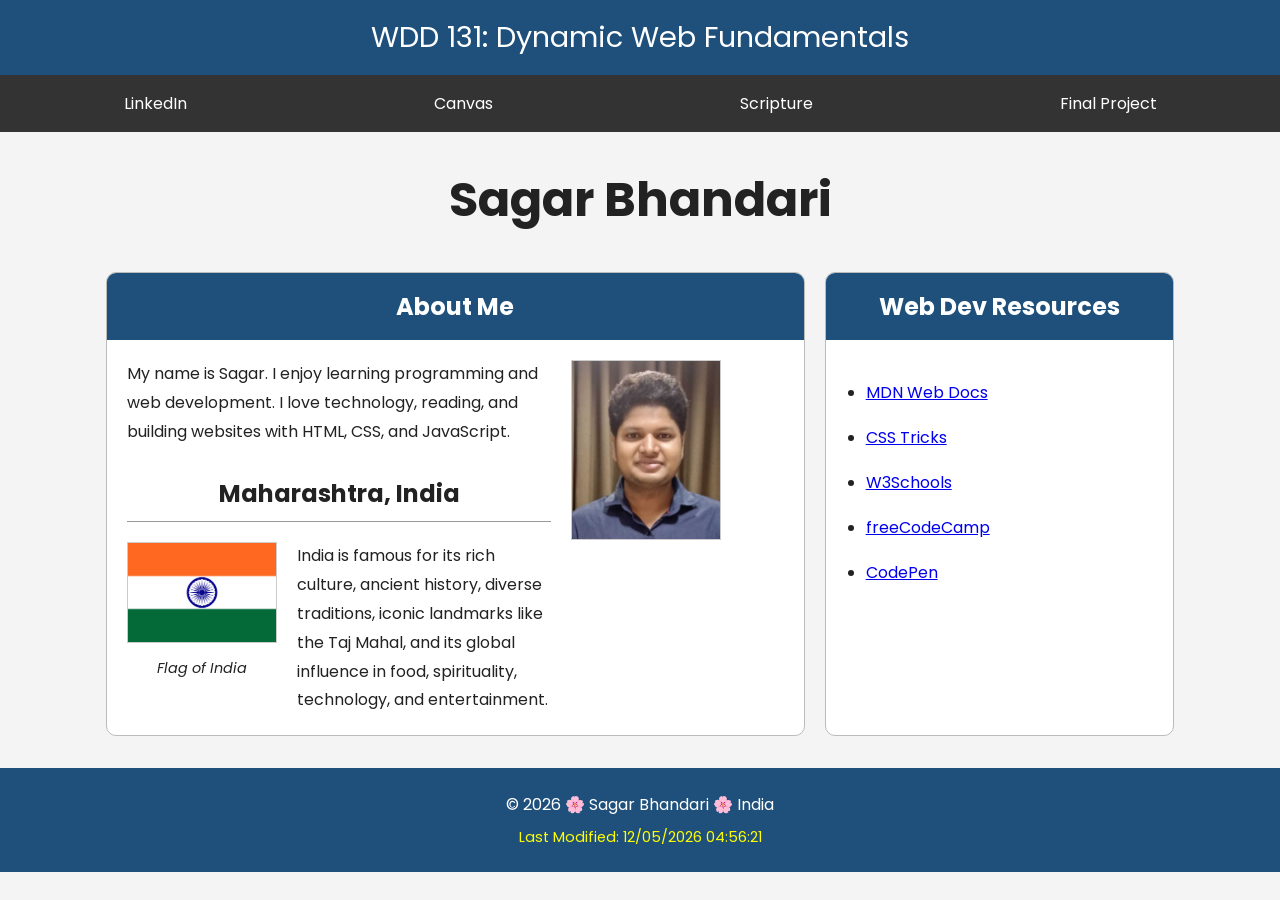
<file: index.html>
<!DOCTYPE html>
<html lang="en">
<head>
    <meta charset="UTF-8">
    <meta name="viewport" content="width=device-width, initial-scale=1.0">

    <title>WDD 131 - Dynamic Web Fundamentals - Sagar Bhandari</title>

    <meta
        name="description"
        content="WDD 131 - Dynamic Web Fundamentals, Sagar Bhandari, HTML, CSS, JavaScript, web development">

    <meta name="author" content="Sagar Bhandari">

    <link rel="stylesheet" href="styles/base.css">

    <script src="scripts/getdates.js" defer></script>

    <link rel="preconnect" href="https://fonts.googleapis.com">
    <link rel="preconnect" href="https://fonts.gstatic.com" crossorigin>
    <link href="https://fonts.googleapis.com/css2?family=Poppins:wght@300;400;600;700&display=swap"
    rel="stylesheet">
</head>

<body>

    <header>
        <span id="course-title">
            WDD 131: Dynamic Web Fundamentals
        </span>

        <nav>
            <a href="https://www.linkedin.com/" target="_blank">LinkedIn</a>

            <a href="https://byupw.instructure.com/" target="_blank">
                Canvas
            </a>

            <a
                href="https://www.churchofjesuschrist.org/study/scriptures"
                target="_blank">
                Scripture
            </a>

            <a href="#">Final Project</a>
        </nav>
    </header>

    <main>

        <h1>Sagar Bhandari</h1>

        <!-- ABOUT ME CARD -->
        <section class="card about">

            <h2>About Me</h2>

            <div class="about-content">

                <div class="about-text">

                    <p>
                        My name is Sagar. I enjoy learning programming and web
                        development. I love technology, reading, and building
                        websites with HTML, CSS, and JavaScript.
                    </p>

                    <h3>Maharashtra, India</h3>

                    <div class="country-info">

                        <figure>
                            <img
                                src="images/country.png"
                                alt="Flag of India">

                            <figcaption>
                                Flag of India
                            </figcaption>
                        </figure>

                        <p>
                            India is famous for its rich culture, ancient
                            history, diverse traditions, iconic landmarks
                            like the Taj Mahal, and its global influence
                            in food, spirituality, technology, and
                            entertainment.
                        </p>

                    </div>

                </div>

                <img
                    class="profile"
                    src="images/profile.jpg"
                    alt="Sagar profile photo">

            </div>

        </section>

        <!-- RESOURCES CARD -->
        <section class="card resources">

            <h2>Web Dev Resources</h2>

            <ul>
                <li>
                    <a href="https://developer.mozilla.org/" target="_blank">
                        MDN Web Docs
                    </a>
                </li>

                <li>
                    <a href="https://css-tricks.com/" target="_blank">
                        CSS Tricks
                    </a>
                </li>

                <li>
                    <a href="https://www.w3schools.com/" target="_blank">
                        W3Schools
                    </a>
                </li>

                <li>
                    <a href="https://www.freecodecamp.org/" target="_blank">
                        freeCodeCamp
                    </a>
                </li>

                <li>
                    <a href="https://codepen.io/" target="_blank">
                        CodePen
                    </a>
                </li>
            </ul>

        </section>

    </main>

    <footer>

        <p>
            &copy;
            <span id="currentyear"></span>
            🌸 Sagar Bhandari 🌸 India
        </p>

        <p id="lastModified"></p>

    </footer>

</body>
</html>
</file>
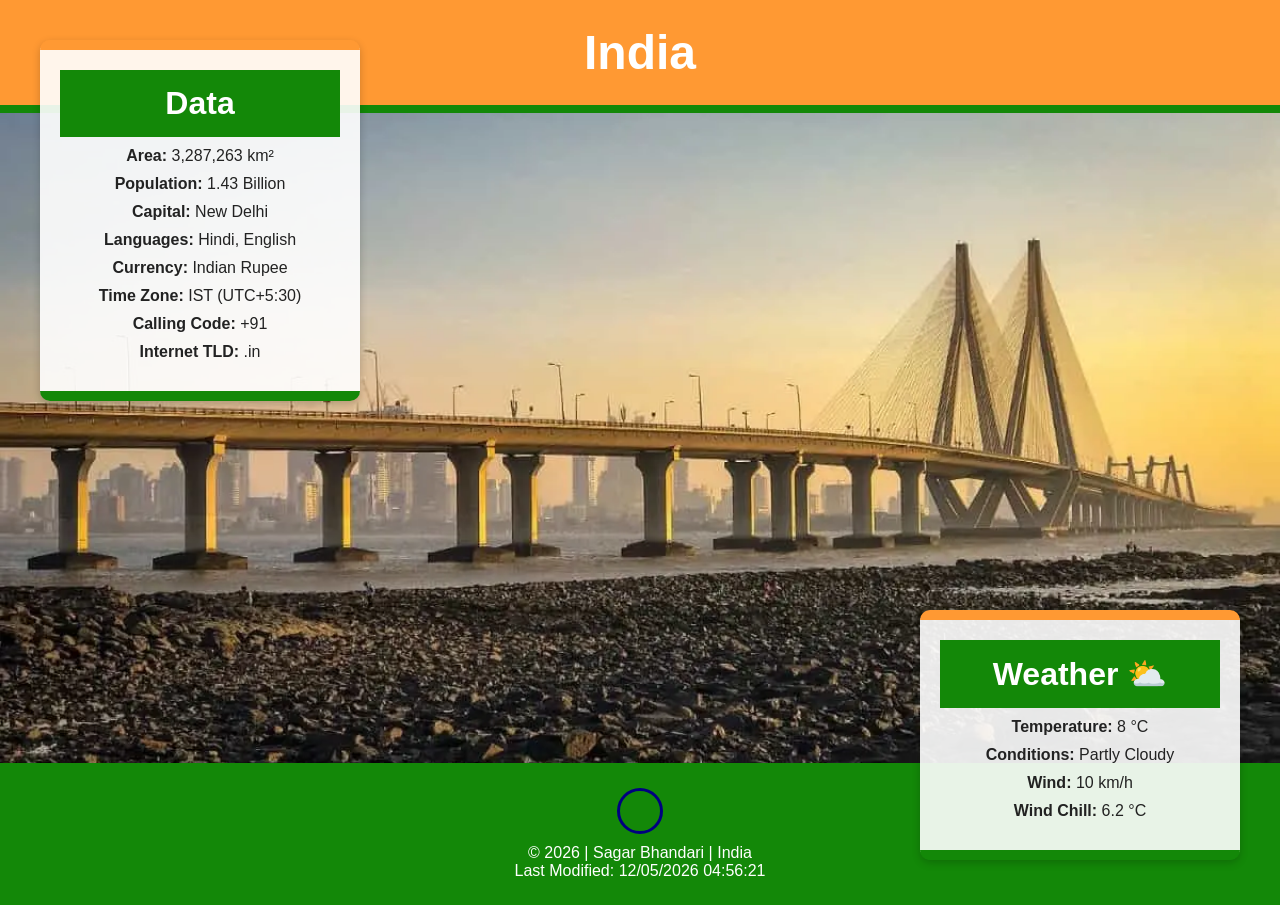
<file: place.html>
<!DOCTYPE html>
<html lang="en">
<head>
    <meta charset="UTF-8">
    <meta name="viewport" content="width=device-width, initial-scale=1.0">

    <title>India</title>

    <meta name="description" content="Explore India, including its geography, population, capital, languages, currency, and weather information.">
    <meta name="author" content="Sagar Bhandari">

    <link rel="stylesheet" href="styles/place.css">
    <link rel="stylesheet" href="styles/place-large.css">

    <script src="scripts/place.js" defer></script>
    
</head>

<body>

<header>
    <h1>India</h1>
</header>

<main>

<section class="hero">

<picture>
    <source media="(min-width: 768px)" srcset="images/india-large.webp">
    <img src="images/india-small.webp" alt="Bandra Worli Sea Link">
</picture>

</section>

<section class="content">

<div class="card">

<h2>Data</h2>

<p><strong>Area:</strong> 3,287,263 km²</p>

<p><strong>Population:</strong> 1.43 Billion</p>

<p><strong>Capital:</strong> New Delhi</p>

<p><strong>Languages:</strong> Hindi, English</p>

<p><strong>Currency:</strong> Indian Rupee</p>

<p><strong>Time Zone:</strong> IST (UTC+5:30)</p>

<p><strong>Calling Code:</strong> +91</p>

<p><strong>Internet TLD:</strong> .in</p>

</div>

<div class="card weather">

<h2>Weather</h2>

<img src="images/weather.svg" alt="Weather Icon" class="weather-icon">

<p><strong>Temperature:</strong> <span id="temp">8</span> °C</p>

<p><strong>Conditions:</strong> Partly Cloudy</p>

<p><strong>Wind:</strong> <span id="wind">10</span> km/h</p>

<p><strong>Wind Chill:</strong> <span id="windchill"></span></p>

</div>

</section>

</main>

<footer>

<p>
© <span id="year">2026</span> | Sagar Bhandari | India
</p>

<p>
Last Modified: <span id="lastModified"></span>
</p>

</footer>

</body>
</html>
</file>
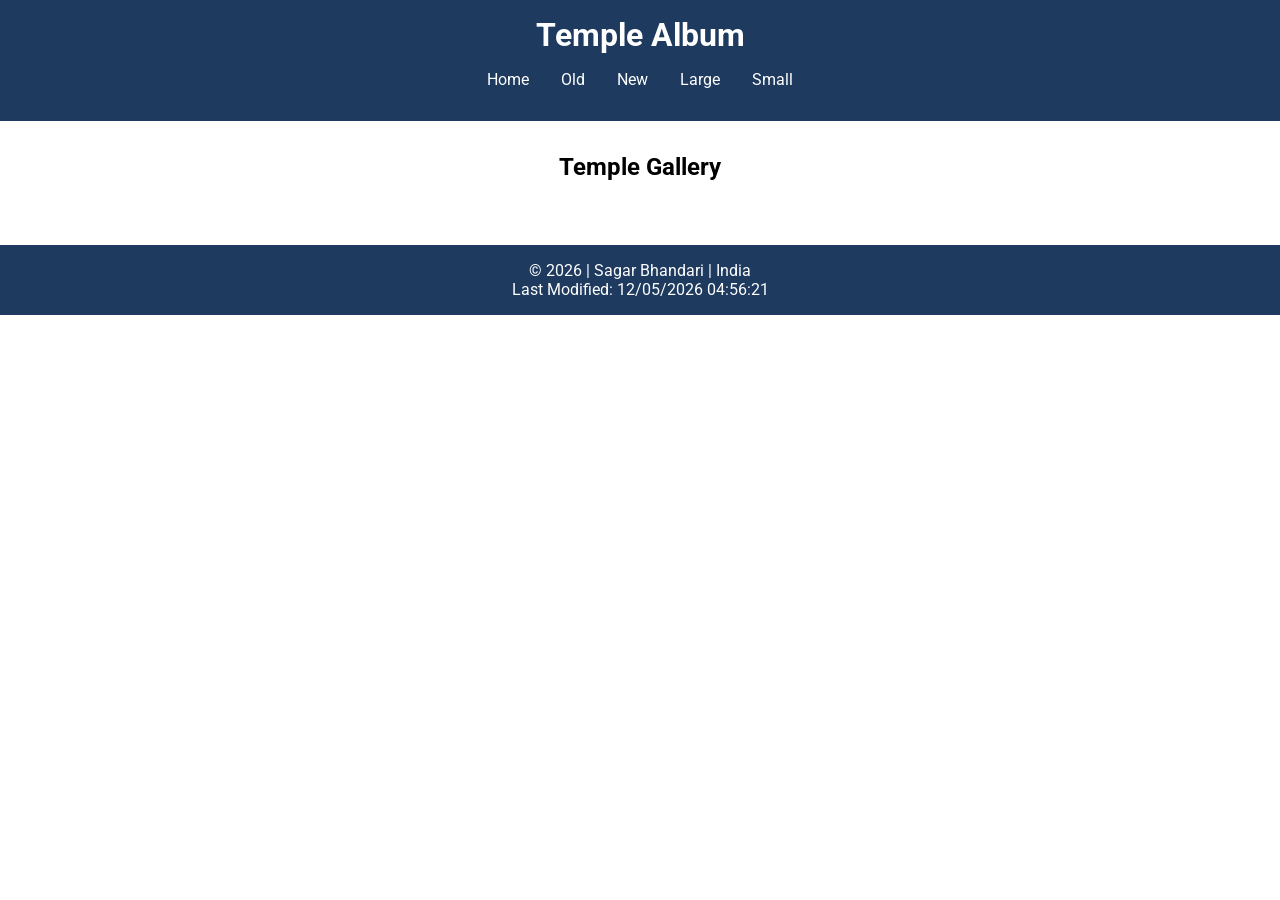
<file: temples.html>
<!DOCTYPE html>
<html lang="en">
<head>
    <meta charset="UTF-8">
    <meta name="viewport" content="width=device-width, initial-scale=1.0">
    <title>Temple Album</title>

<meta name="description" content="A responsive Temple Album showcasing beautiful temples with a mobile-friendly navigation menu built using HTML, CSS, and JavaScript.">    <meta name="author" content="Sagar Bhandari">

    <link rel="preconnect" href="https://fonts.googleapis.com">
    <link rel="preconnect" href="https://fonts.gstatic.com" crossorigin>

    <link href="https://fonts.googleapis.com/css2?family=Roboto:wght@400;700&display=swap" rel="stylesheet">

    <link rel="stylesheet" href="styles/temples.css">
    <link rel="stylesheet" href="styles/temples-large.css">

    <script src="scripts/temples.js" defer></script>
</head>

<body>

<header>

    <h1>Temple Album</h1>

    <button id="menu"></button>

    <nav class="navigation">

        <a href="#">Home</a>
        <a href="#">Old</a>
        <a href="#">New</a>
        <a href="#">Large</a>
        <a href="#">Small</a>

    </nav>

</header>

<main>

<h2>Temple Gallery</h2>

<div class="gallery">

<figure>

</figure>

<figure>

</figure>

<figure>

</figure>

<figure>

</figure>

<figure>

</figure>

<figure>

</figure>

<figure>

</figure>

<figure>

</figure>

<figure>

</figure>

</div>

</main>

<footer>

<p>
© <span id="currentyear"></span> | Sagar Bhandari | India
</p>

<p id="lastModified"></p>

</footer>

</body>
</html>
</file>
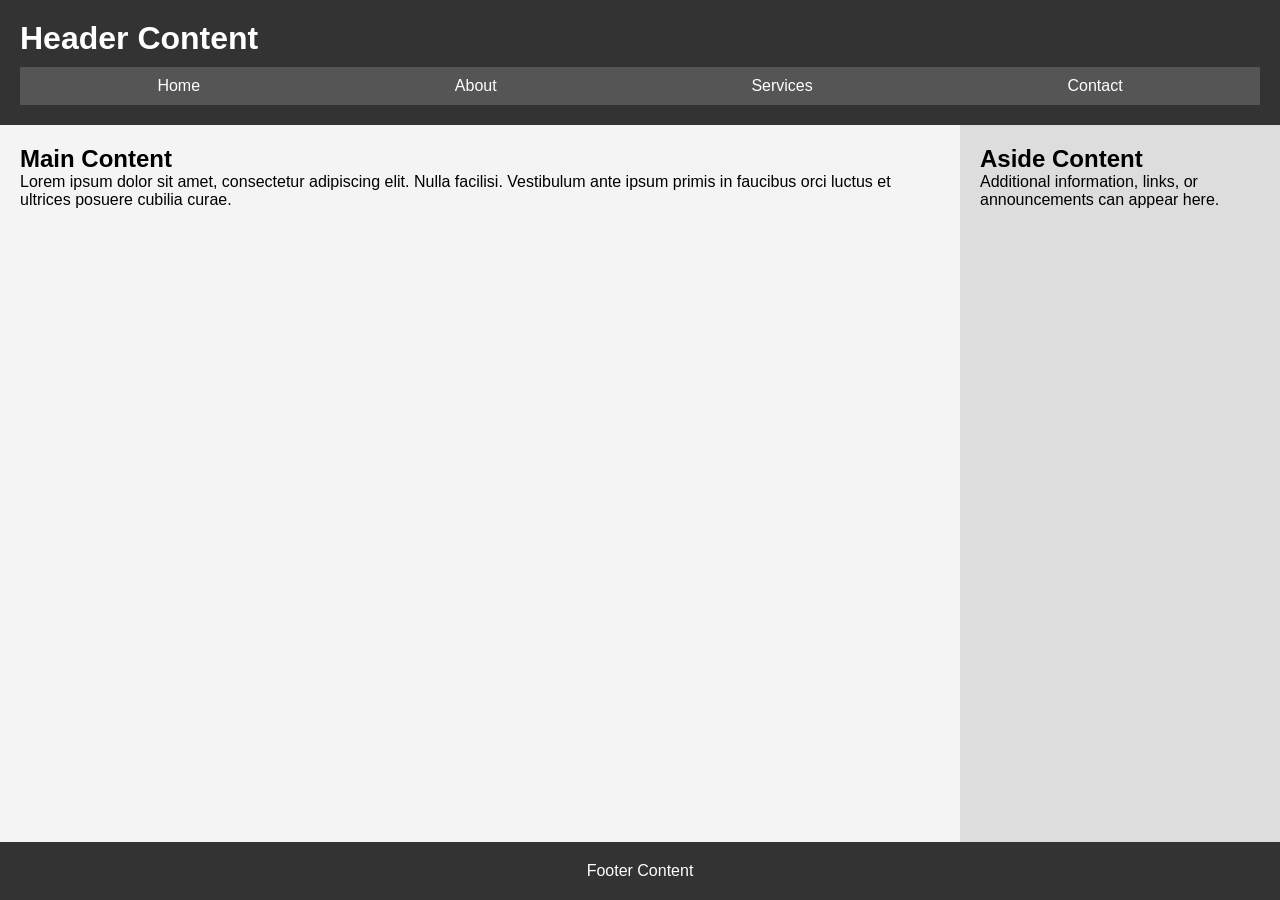
<file: week01/basic-layout.html>
<!DOCTYPE html>
<html lang="en">
<head>
    <meta charset="UTF-8">
    <meta name="viewport" content="width=device-width, initial-scale=1.0">
    <title>Sagar | WDD 131 | Basic Layout</title>
    
    <link rel="stylesheet" href="styles/layout.css">
</head>
<body>

    <header>
        <h1>Header Content</h1>

        <nav>
            <a href="#">Home</a>
            <a href="#">About</a>
            <a href="#">Services</a>
            <a href="#">Contact</a>
        </nav>
    </header>

    <main>
        <h2>Main Content</h2>
        <p>
            Lorem ipsum dolor sit amet, consectetur adipiscing elit.
            Nulla facilisi. Vestibulum ante ipsum primis in faucibus
            orci luctus et ultrices posuere cubilia curae.
        </p>
    </main>

    <aside>
        <h2>Aside Content</h2>
        <p>
            Additional information, links, or announcements can appear here.
        </p>
    </aside>

    <footer>
        <p>Footer Content</p>
    </footer>

</body>
</html>
</file>
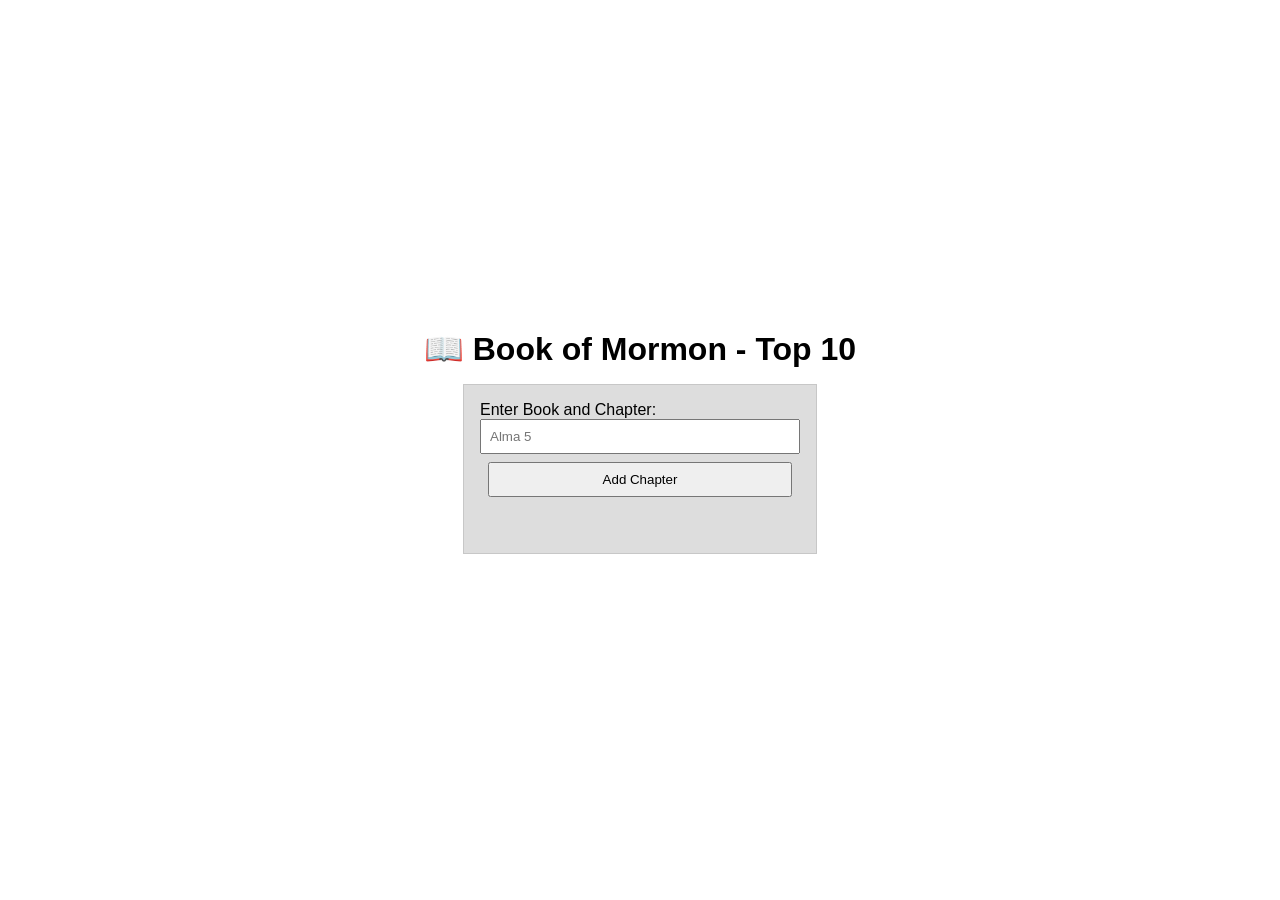
<file: week02/bom.html>
<!DOCTYPE html>
<html lang="en">
<head>
    <meta charset="UTF-8">
    <meta name="viewport" content="width=device-width, initial-scale=1.0">
    <title>Book of Mormon Favorite Chapters</title>

    <meta name="description" content="WDD 131 Book of Mormon Favorite Chapters Activity">
    <meta name="author" content="Sagar Bhandari">

    <link rel="stylesheet" href="styles/bom.css">
    <script src="scripts/bom.js" defer></script>
</head>

<body>

<h1>📖 Book of Mormon - Top 10</h1>

<main>

    <label for="favchap">Enter Book and Chapter:</label>

    <input
        type="text"
        id="favchap"
        placeholder="Alma 5">

    <button type="submit">Add Chapter</button>

    <ul id="list"></ul>

</main>

</body>
</html>
</file>
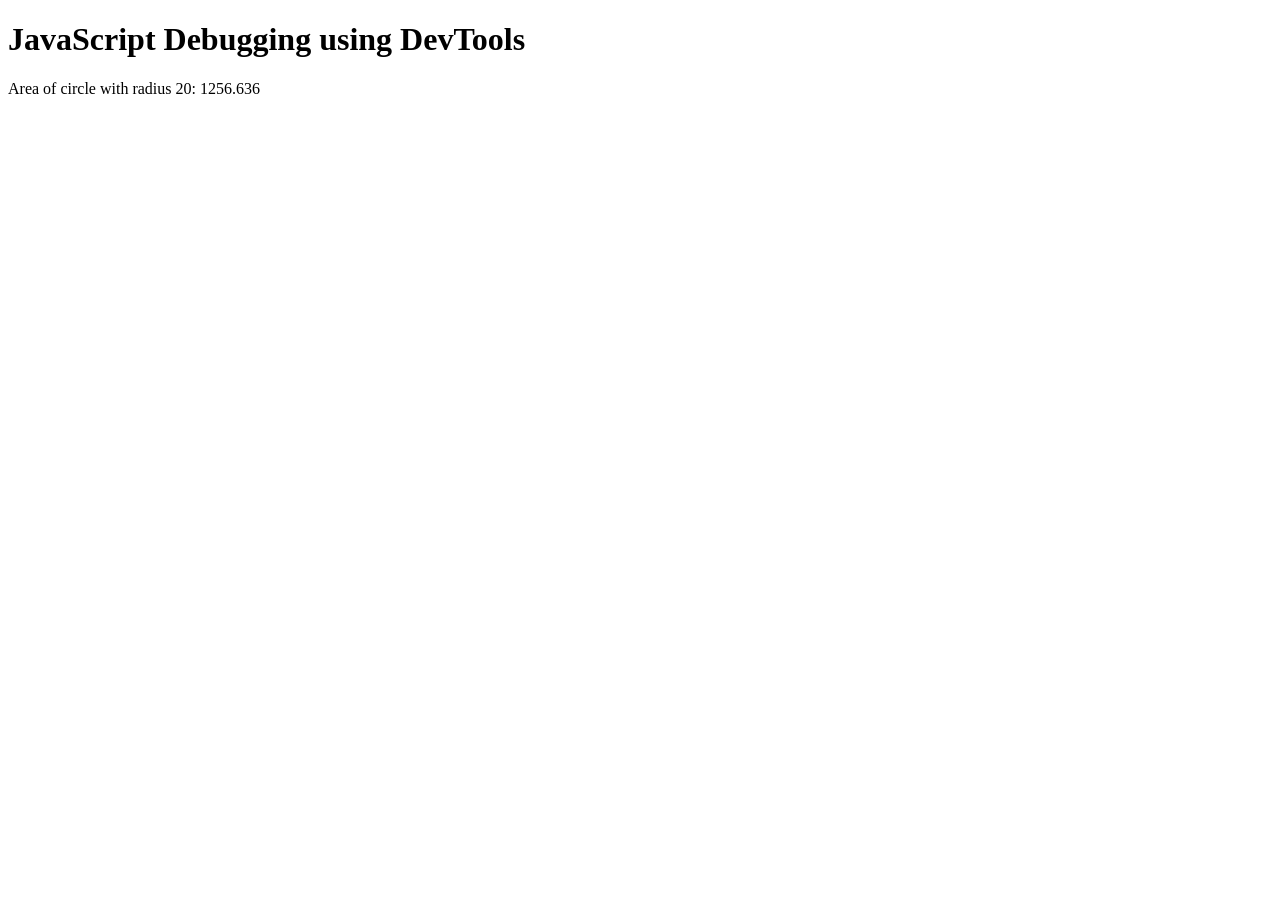
<file: week02/debugging.html>
<!DOCTYPE html>
<html lang="en">
<head>
    <meta charset="UTF-8">
    <meta name="viewport" content="width=device-width, initial-scale=1.0">
    <title>JavaScript Debugging</title>

    <script src="scripts/debugging.js" defer></script>
</head>

<body>

    <h1>JavaScript Debugging using DevTools</h1>

    <p>
        Area of circle with radius
        <span id="radius"></span>:
        <span id="area"></span>
    </p>

</body>
</html>
</file>
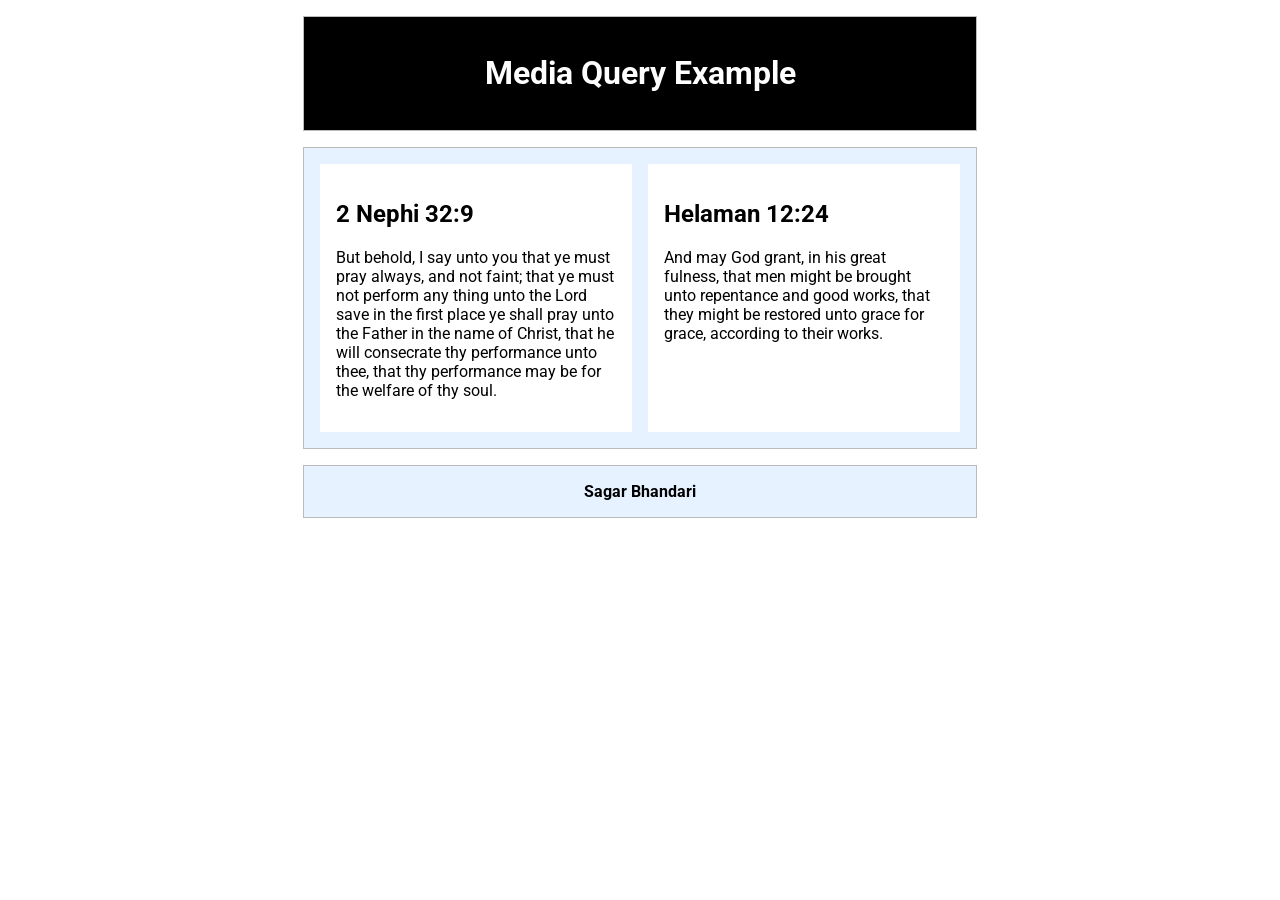
<file: week02/media-query.html>
<!DOCTYPE html>
<html lang="en">
<head>
    <meta charset="UTF-8">
    <meta name="viewport" content="width=device-width, initial-scale=1.0">
    <title>WDD 131 - Media Query Example - Sagar Bhandari</title>

    <meta name="description" content="WDD 131 Media Query learning activity example page.">
    <meta name="author" content="Sagar Bhandari">

    <link rel="preconnect" href="https://fonts.googleapis.com">
    <link rel="preconnect" href="https://fonts.gstatic.com" crossorigin>

    <link href="https://fonts.googleapis.com/css2?family=Roboto&display=swap" rel="stylesheet">

    <link rel="stylesheet" href="styles/media-query.css">
    <link rel="stylesheet" href="styles/media-query-large.css">
</head>

<body>

<header>
    <h1>Media Query Example</h1>
</header>

<main>

    <section>
        <h2>2 Nephi 32:9</h2>
        <p>
            But behold, I say unto you that ye must pray always, and not faint;
            that ye must not perform any thing unto the Lord save in the first
            place ye shall pray unto the Father in the name of Christ, that he
            will consecrate thy performance unto thee, that thy performance may
            be for the welfare of thy soul.
        </p>
    </section>

    <section>
        <h2>Helaman 12:24</h2>
        <p>
            And may God grant, in his great fulness, that men might be brought
            unto repentance and good works, that they might be restored unto
            grace for grace, according to their works.
        </p>
    </section>

</main>

<footer>
    Sagar Bhandari
</footer>

</body>
</html>
</file>
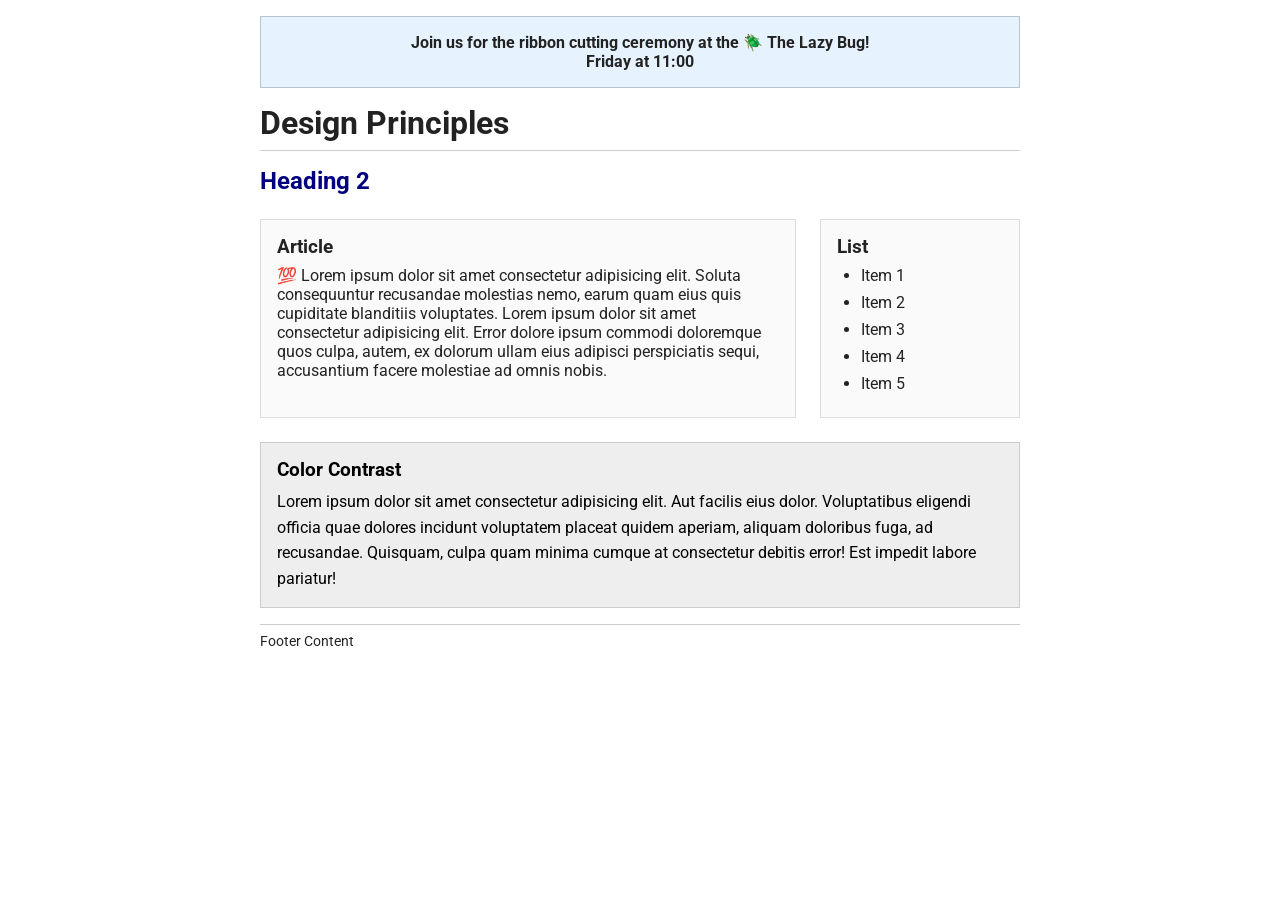
<file: week03/design.html>
<!DOCTYPE html>
<html lang="en">
<head>
    <meta charset="UTF-8">
    <meta name="viewport" content="width=device-width, initial-scale=1.0">
    <title>Design Principles Activity</title>
    <meta name="description" content="WDD 131 Week 03 Design Principles Activity">
    <meta name="author" content="Sagar Bhandari">

    <link rel="preconnect" href="https://fonts.googleapis.com">
    <link rel="preconnect" href="https://fonts.gstatic.com" crossorigin>

    <link href="https://fonts.googleapis.com/css2?family=Roboto:wght@400;700&display=swap" rel="stylesheet">

    <link rel="stylesheet" href="styles/design.css">
</head>

<body>

<header>

    <div class="banner">
        Join us for the ribbon cutting ceremony at the 🪲 The Lazy Bug!<br>
        Friday at 11:00
    </div>

    <h1>Design Principles</h1>

</header>

<main>

    <h2>Heading 2</h2>

    <section>

        <h3>Article</h3>

        <article>

            <p>
                💯 Lorem ipsum dolor sit amet consectetur adipisicing elit.
                Soluta consequuntur recusandae molestias nemo, earum quam
                eius quis cupiditate blanditiis voluptates. Lorem ipsum
                dolor sit amet consectetur adipisicing elit. Error dolore
                ipsum commodi doloremque quos culpa, autem, ex dolorum ullam
                eius adipisci perspiciatis sequi, accusantium facere
                molestiae ad omnis nobis.
            </p>

        </article>

    </section>

    <section>

        <h3>List</h3>

        <ul>
            <li>Item 1</li>
            <li>Item 2</li>
            <li>Item 3</li>
            <li>Item 4</li>
            <li>Item 5</li>
        </ul>

    </section>

    <div class="callout">

        <h3>Color Contrast</h3>

        <p>
            Lorem ipsum dolor sit amet consectetur adipisicing elit.
            Aut facilis eius dolor. Voluptatibus eligendi officia quae
            dolores incidunt voluptatem placeat quidem aperiam, aliquam
            doloribus fuga, ad recusandae. Quisquam, culpa quam minima
            cumque at consectetur debitis error! Est impedit labore
            pariatur!
        </p>

    </div>

</main>

<footer>
    Footer Content
</footer>

</body>
</html>
</file>
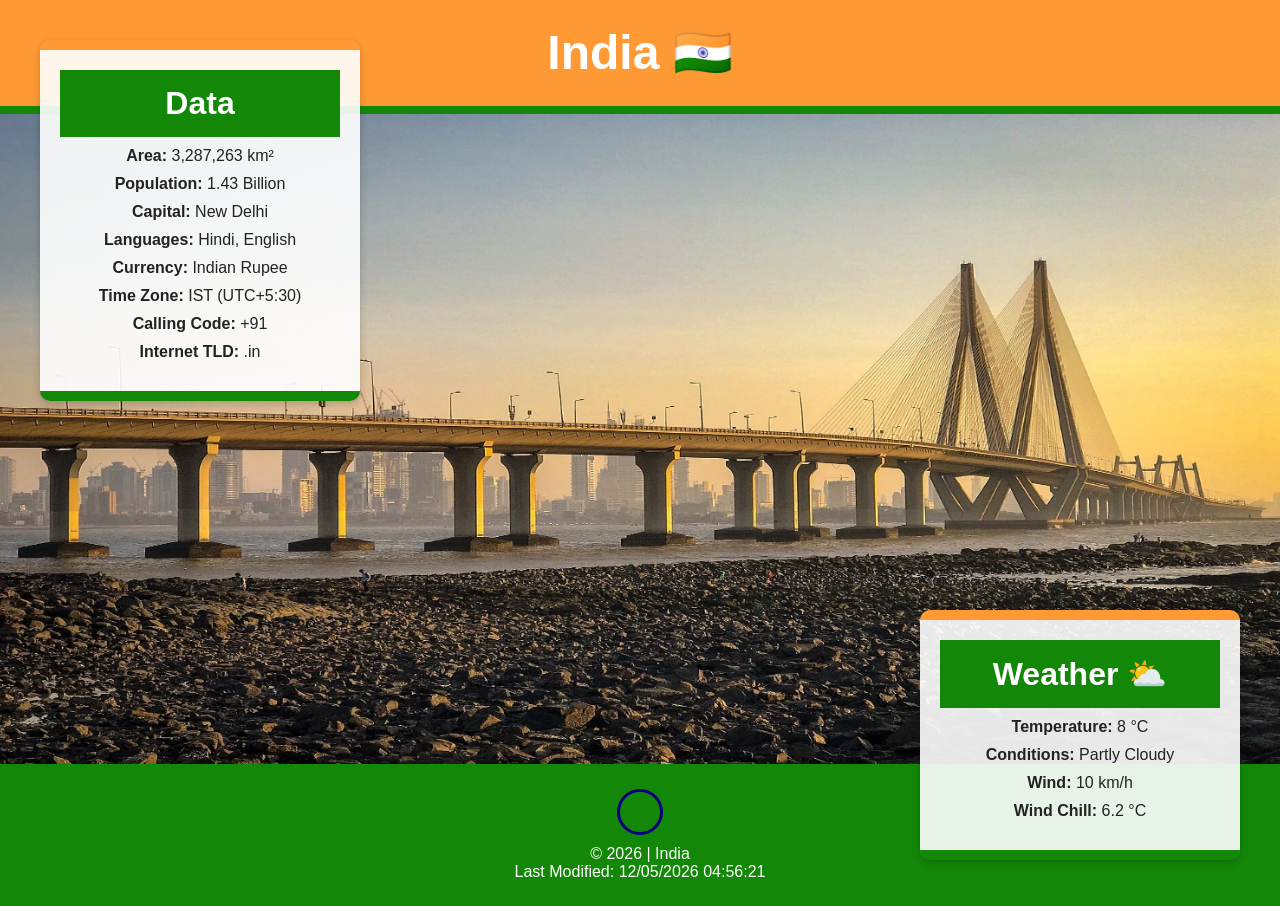
<file: week03/place.html>
<!DOCTYPE html>
<html lang="en">
<head>
    <meta charset="UTF-8">
    <meta name="viewport" content="width=device-width, initial-scale=1.0">

    <title>India</title>

    <link rel="stylesheet" href="styles/place.css">
    <link rel="stylesheet" href="styles/place-large.css">

    <script src="scripts/place.js" defer></script>
</head>

<body>

<header>
    <h1>India 🇮🇳</h1>
</header>

<main>

<section class="hero">

<picture>
    <source media="(min-width: 768px)" srcset="images/india-large.webp">
    <img src="images/india-small.webp" alt="India">
</picture>

</section>

<section class="content">

<div class="card">

<h2>Data</h2>

<p><strong>Area:</strong> 3,287,263 km²</p>

<p><strong>Population:</strong> 1.43 Billion</p>

<p><strong>Capital:</strong> New Delhi</p>

<p><strong>Languages:</strong> Hindi, English</p>

<p><strong>Currency:</strong> Indian Rupee</p>

<p><strong>Time Zone:</strong> IST (UTC+5:30)</p>

<p><strong>Calling Code:</strong> +91</p>

<p><strong>Internet TLD:</strong> .in</p>

</div>

<div class="card weather">

<h2>Weather</h2>

<img src="images/weather.svg" alt="Weather Icon" class="weather-icon">

<p><strong>Temperature:</strong> <span id="temp">8</span> °C</p>

<p><strong>Conditions:</strong> Partly Cloudy</p>

<p><strong>Wind:</strong> <span id="wind">10</span> km/h</p>

<p><strong>Wind Chill:</strong> <span id="windchill"></span></p>

</div>

</section>

</main>

<footer>

<p>
© <span id="year">2026</span> | India
</p>

<p>
Last Modified: <span id="lastModified"></span>
</p>

</footer>

</body>
</html>
</file>
<file: styles/base.css>
* {
    margin: 0;
    padding: 0;
    box-sizing: border-box;
}

body {
    font-family: 'Poppins', sans-serif;
    background-color: #f4f4f4;
    color: #222;
}

/* =====================
   HEADER
===================== */

header {
    background-color: #1e507b;
}

#course-title {
    display: block;
    text-align: center;
    color: white;
    font-size: 1.8rem;
    padding: 1rem;
}

nav {
    display: flex;
    justify-content: space-around;
    background-color: #333;
}

nav a {
    color: white;
    text-decoration: none;
    padding: 1rem;
    transition: 0.3s;
}

nav a:hover {
    background-color: white;
    color: #1e507b;
}

/* =====================
   MAIN
===================== */

main {
    max-width: 1100px;
    margin: 2rem auto;

    display: grid;
    grid-template-columns: 2fr 1fr;
    gap: 20px;

    padding: 0 1rem;
}

main h1 {
    grid-column: 1 / 3;
    text-align: center;
    font-size: 3rem;
    margin-bottom: 1rem;
}

/* =====================
   CARDS
===================== */

.card {
    background-color: white;
    border: 1px solid #bbb;
    border-radius: 10px;
    overflow: hidden;
}

.card h2 {
    background-color: #1e507b;
    color: white;
    text-align: center;
    padding: 1rem;
}

/* ABOUT SECTION */

.about-content {
    display: grid;
    grid-template-columns: 2fr 1fr;
    gap: 20px;
    padding: 20px;
}

.about-text p {
    line-height: 1.8;
}

.profile {
    width: 150px;
    border: 1px solid #ccc;
}

.about h3 {
    text-align: center;
    margin: 30px 0 20px;
    padding-bottom: 10px;
    border-bottom: 1px solid #999;
    font-size: 1.5rem;
}

.country-info {
    display: flex;
    gap: 20px;
    align-items: flex-start;
    margin-top: 20px;
}

.country-info figure {
    text-align: center;
}

.country-info figure img {
    width: 150px;
    border: 1px solid #ccc;
}

.country-info figcaption {
    margin-top: 8px;
    font-style: italic;
    font-size: 0.9rem;
}

.country-info p {
    line-height: 1.8;
}

/* =====================
   RESOURCES
===================== */

.resources ul {
    padding: 40px;
}

.resources li {
    margin-bottom: 20px;
}

/* =====================
   FOOTER
===================== */

footer {
    background-color: #1e507b;
    color: white;
    text-align: center;
    padding: 1.5rem;
    margin-top: 2rem;
}

#lastModified {
    color: yellow;
    margin-top: 10px;
    font-size: 0.9rem;
}
</file>
<file: styles/place.css>
:root {
    --saffron: #FF9933;
    --white: #FFFFFF;
    --green: #138808;
    --blue: #000080;
    --dark: #222;
}

* {
    margin:0;
    padding:0;
    box-sizing:border-box;
}

body {
    font-family: Arial, Helvetica, sans-serif;
    background: var(--white);
    color: var(--dark);
}


/* Indian flag saffron header */
header {
    background: var(--saffron);
    color: white;
    text-align:center;
    padding:25px;
    border-bottom: 8px solid var(--green);
}


header h1 {
    color:white;
    font-size:3rem;
}


/* Hero image */
.hero img {
    width:100%;
    display:block;
}


/* Mobile content */
.content {
    display:grid;
    grid-template-columns:1fr;
    gap:20px;
    padding:20px;
}


/* White cards */
.card {
    background:white;
    border-top:8px solid var(--saffron);
    border-bottom:8px solid var(--green);
    padding:20px;
    border-radius:10px;
    box-shadow:0 3px 8px rgba(0,0,0,.2);
}


/* Titles */
.card h2 {
    color:var(--green);
    text-align:center;
    font-size:2rem;
}


/* Text */
.card p {
    text-align:center;
    margin:10px;
}


/* Weather icon */
.weather-icon {
    width:80px;
    display:block;
    margin:auto;
}


/* Footer green */
footer {
    background:var(--green);
    color:white;
    text-align:center;
    padding:25px;
}


/* Add Ashoka blue accent */
footer::before {
    content:"";
    display:block;
    width:40px;
    height:40px;
    border:3px solid var(--blue);
    border-radius:50%;
    margin:0 auto 10px;
}
</file>
<file: styles/place-large.css>
@media screen and (min-width:768px) {


.hero {
    position:relative;
}


.hero img {
    height:650px;
    object-fit:cover;
}


/* Overlay cards */
.content {
    position:absolute;
    inset:0;
}


/* Data and Weather cards */
.card {

    position:absolute;
    width:320px;

    background:rgba(255,255,255,.90);

    border-top:10px solid var(--saffron);
    border-bottom:10px solid var(--green);

}


/* Data position */
.content .card:first-child {

    top:40px;
    left:40px;

}


/* Weather position */
.weather {

    right:40px;
    bottom:40px;

}


/* Desktop heading */
.card h2 {

    background:var(--green);
    color:white;
    padding:15px;

}


/* Weather emoji */
.weather h2::after {

    content:" ⛅";

}


/* Hide SVG on desktop */
.weather-icon {

    display:none;

}

}
</file>
<file: styles/temples.css>
*{
    margin:0;
    padding:0;
    box-sizing:border-box;
}

body{
    font-family:'Roboto',sans-serif;
}

header{
    background:#1e3a5f;
    color:white;
    padding:1rem;
}

header h1{
    text-align:center;
}

#menu{
    display:block;
    background:none;
    border:none;
    color:white;
    font-size:2rem;
    cursor:pointer;
    position:absolute;
    right:20px;
    top:15px;
}

#menu::before{
    content:"☰";
}

#menu.open::before{
    content:"✖";
}

nav{
    display:flex;
    flex-direction:column;
}

nav a{
    display:none;
    text-decoration:none;
    color:white;
    padding:1rem;
    text-align:center;
}

.navigation a:hover{
    background:white;
    color:#1e3a5f;
}

.open a{
    display:block;
}

main{
    max-width:900px;
    margin:auto;
    padding:1rem;
}

h2{
    text-align:center;
    margin:1rem;
}

.gallery{
    display:grid;
    grid-template-columns:1fr;
    gap:1rem;
}

figure{
    text-align:center;
}

img{
    width:100%;
    height:auto;
}

footer{
    background:#1e3a5f;
    color:white;
    text-align:center;
    padding:1rem;
}
</file>
<file: styles/temples-large.css>
@media only screen and (min-width: 700px){

#menu{
    display:none;
}

nav{
    flex-direction:row;
    justify-content:center;
}

nav a{
    display:block;
}

.gallery{
    grid-template-columns:repeat(3,1fr);
}

}
</file>
<file: week01/styles/layout.css>
/* Reset */
* {
    margin: 0;
    padding: 0;
    box-sizing: border-box;
}

/* Grid layout */
body {
    min-height: 100vh;
    display: grid;
    grid-template-columns: 3fr 1fr;
    grid-template-rows: auto 1fr auto;
    grid-template-areas:
        "header header"
        "main aside"
        "footer footer";

    font-family: Arial, sans-serif;
}

/* Header */
header {
    grid-area: header;
    background-color: #333;
    color: white;
    padding: 20px;
}

/* Navigation (Flexbox) */
nav {
    display: flex;
    justify-content: space-around;
    background-color: #555;
    padding: 10px;
    margin-top: 10px;
}

nav a {
    color: white;
    text-decoration: none;
}

/* Main content */
main {
    grid-area: main;
    background-color: #f4f4f4;
    padding: 20px;
    min-height: 300px;
}

/* Aside */
aside {
    grid-area: aside;
    background-color: #ddd;
    padding: 20px;
}

/* Footer */
footer {
    grid-area: footer;
    background-color: #333;
    color: white;
    text-align: center;
    padding: 20px;
}
</file>
<file: week02/styles/bom.css>
* {
    margin: 0;
    padding: 0;
}

body {
    height: 100vh;
    display: flex;
    flex-direction: column;
    align-items: center;
    justify-content: center;
    font-family: Acme, Arial, sans-serif;
}

h1 {
    font-size: 1.5rem;
}

main {
    margin: 1rem auto;
    border: 1px solid rgb(0 0 0 / 0.1);
    padding: 1rem;
    background-color: #ddd;
    display: flex;
    flex-direction: column;
}

input,
button {
    padding: 0.5rem;
}

button {
    margin: 0.5rem;
}

.delete {
    width: fit-content;
}

.input {
    display: flex;
    gap: 1rem;
}

.list {
    padding: 0.5rem;
}

ul {
    margin: 1rem;
    list-style: none;
}

li {
    display: flex;
    align-items: center;
    justify-content: space-between;
}

@media only screen and (min-width: 32.5em) {
    h1 {
        font-size: 2rem;
    }

    main {
        width: 320px;
    }
}
</file>
<file: week02/styles/media-query.css>
body {
    font-family: 'Roboto', sans-serif;
}

header,
main,
footer {
    max-width: 640px;
    margin: 1rem auto;
    border: 1px solid #bbb;
    padding: 1rem;
    background-color: #e6f2ff;
}

h1 {
    text-align: center;
}

main {
    display: grid;
    grid-template-columns: 1fr;
    gap: 1rem;
}

section {
    padding: 1rem;
    background-color: #fff;
}

footer {
    text-align: center;
    font-weight: bold;
}
</file>
<file: week02/styles/media-query-large.css>
@media screen and (min-width: 500px) {

    header {
        background-color: black;
        color: white;
    }

    main {
        grid-template-columns: 1fr 1fr;
    }

}
</file>
<file: week03/styles/design.css>
/* ===============================
   Universal Selector
================================== */

* {
    margin: 0;
    padding: 0;
    box-sizing: border-box;
}

/* ===============================
   Body
================================== */

body {
    font-family: "Roboto", sans-serif;
    margin: 1rem;
    background-color: #ffffff;
    color: #222;
}

/* ===============================
   Layout
================================== */

header,
main,
footer {
    max-width: 760px;
    margin: 0 auto;
}

/* ===============================
   Banner
================================== */

.banner {
    border: 1px solid rgba(0,0,0,.2);
    background-color: #e6f3fe;
    padding: 1rem;
    text-align: center;
    font-weight: bold;
    word-break: break-word;
}

/* ===============================
   Headings
================================== */

h1 {
    margin: 1rem 0;
    padding-bottom: .5rem;
    border-bottom: 1px solid rgba(0,0,0,.2);
}

h2 {
    color: navy;
    text-align: left;
    grid-column: 1 / 3;
}

h3 {
    margin-bottom: .5rem;
}

/* ===============================
   Main Grid
================================== */

main {
    display: grid;
    grid-template-columns: 1fr 200px;
    gap: 1.5rem;
}

/* ===============================
   Sections
================================== */

section {
    padding: 1rem;
    background-color: #fafafa;
    border: 1px solid #ddd;
}

/* ===============================
   List
================================== */

ul {
    padding-left: 1.5rem;
}

li {
    margin-bottom: .5rem;
}

/* ===============================
   Callout Box
================================== */

.callout {
    grid-column: 1 / 3;

    border: 1px solid #ccc;

    background-color: #eeeeee;

    color: #000000;

    padding: 1rem;
}

.callout p {
    line-height: 1.6;
}

/* ===============================
   Footer
================================== */

footer {
    margin-top: 1rem;
    padding-top: .5rem;
    border-top: 1px solid rgba(0,0,0,.2);
    font-size: .9rem;
    text-align: left;
}
</file>
<file: week03/styles/place.css>
:root {
    --saffron: #FF9933;
    --white: #FFFFFF;
    --green: #138808;
    --blue: #000080;
    --dark: #222;
}

* {
    margin:0;
    padding:0;
    box-sizing:border-box;
}

body {
    font-family: Arial, Helvetica, sans-serif;
    background: var(--white);
    color: var(--dark);
}


/* Indian flag saffron header */
header {
    background: var(--saffron);
    color: white;
    text-align:center;
    padding:25px;
    border-bottom: 8px solid var(--green);
}


header h1 {
    color:white;
    font-size:3rem;
}


/* Hero image */
.hero img {
    width:100%;
    display:block;
}


/* Mobile content */
.content {
    display:grid;
    grid-template-columns:1fr;
    gap:20px;
    padding:20px;
}


/* White cards */
.card {
    background:white;
    border-top:8px solid var(--saffron);
    border-bottom:8px solid var(--green);
    padding:20px;
    border-radius:10px;
    box-shadow:0 3px 8px rgba(0,0,0,.2);
}


/* Titles */
.card h2 {
    color:var(--green);
    text-align:center;
    font-size:2rem;
}


/* Text */
.card p {
    text-align:center;
    margin:10px;
}


/* Weather icon */
.weather-icon {
    width:80px;
    display:block;
    margin:auto;
}


/* Footer green */
footer {
    background:var(--green);
    color:white;
    text-align:center;
    padding:25px;
}


/* Add Ashoka blue accent */
footer::before {
    content:"";
    display:block;
    width:40px;
    height:40px;
    border:3px solid var(--blue);
    border-radius:50%;
    margin:0 auto 10px;
}
</file>
<file: week03/styles/place-large.css>
@media screen and (min-width:768px) {


.hero {
    position:relative;
}


.hero img {
    height:650px;
    object-fit:cover;
}


/* Overlay cards */
.content {
    position:absolute;
    inset:0;
}


/* Data and Weather cards */
.card {

    position:absolute;
    width:320px;

    background:rgba(255,255,255,.90);

    border-top:10px solid var(--saffron);
    border-bottom:10px solid var(--green);

}


/* Data position */
.content .card:first-child {

    top:40px;
    left:40px;

}


/* Weather position */
.weather {

    right:40px;
    bottom:40px;

}


/* Desktop heading */
.card h2 {

    background:var(--green);
    color:white;
    padding:15px;

}


/* Weather emoji */
.weather h2::after {

    content:" ⛅";

}


/* Hide SVG on desktop */
.weather-icon {

    display:none;

}

}
</file>
